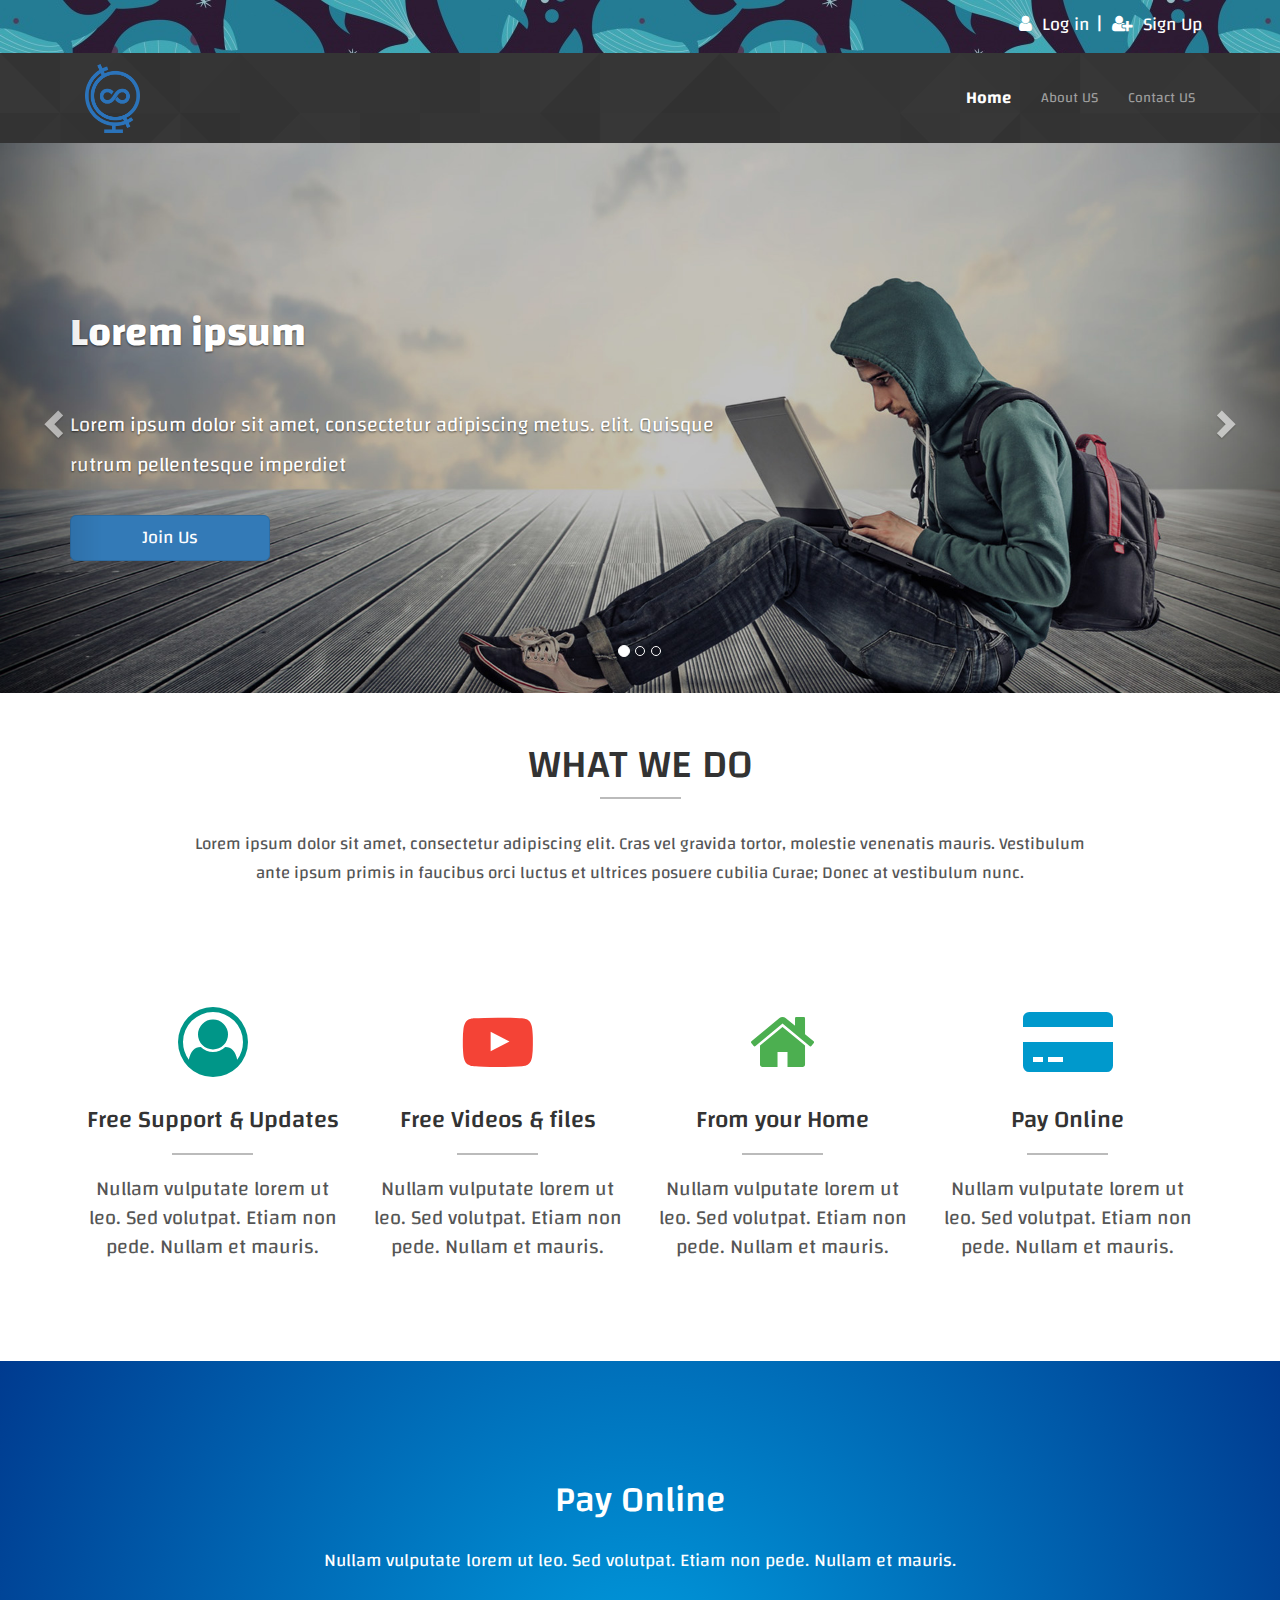
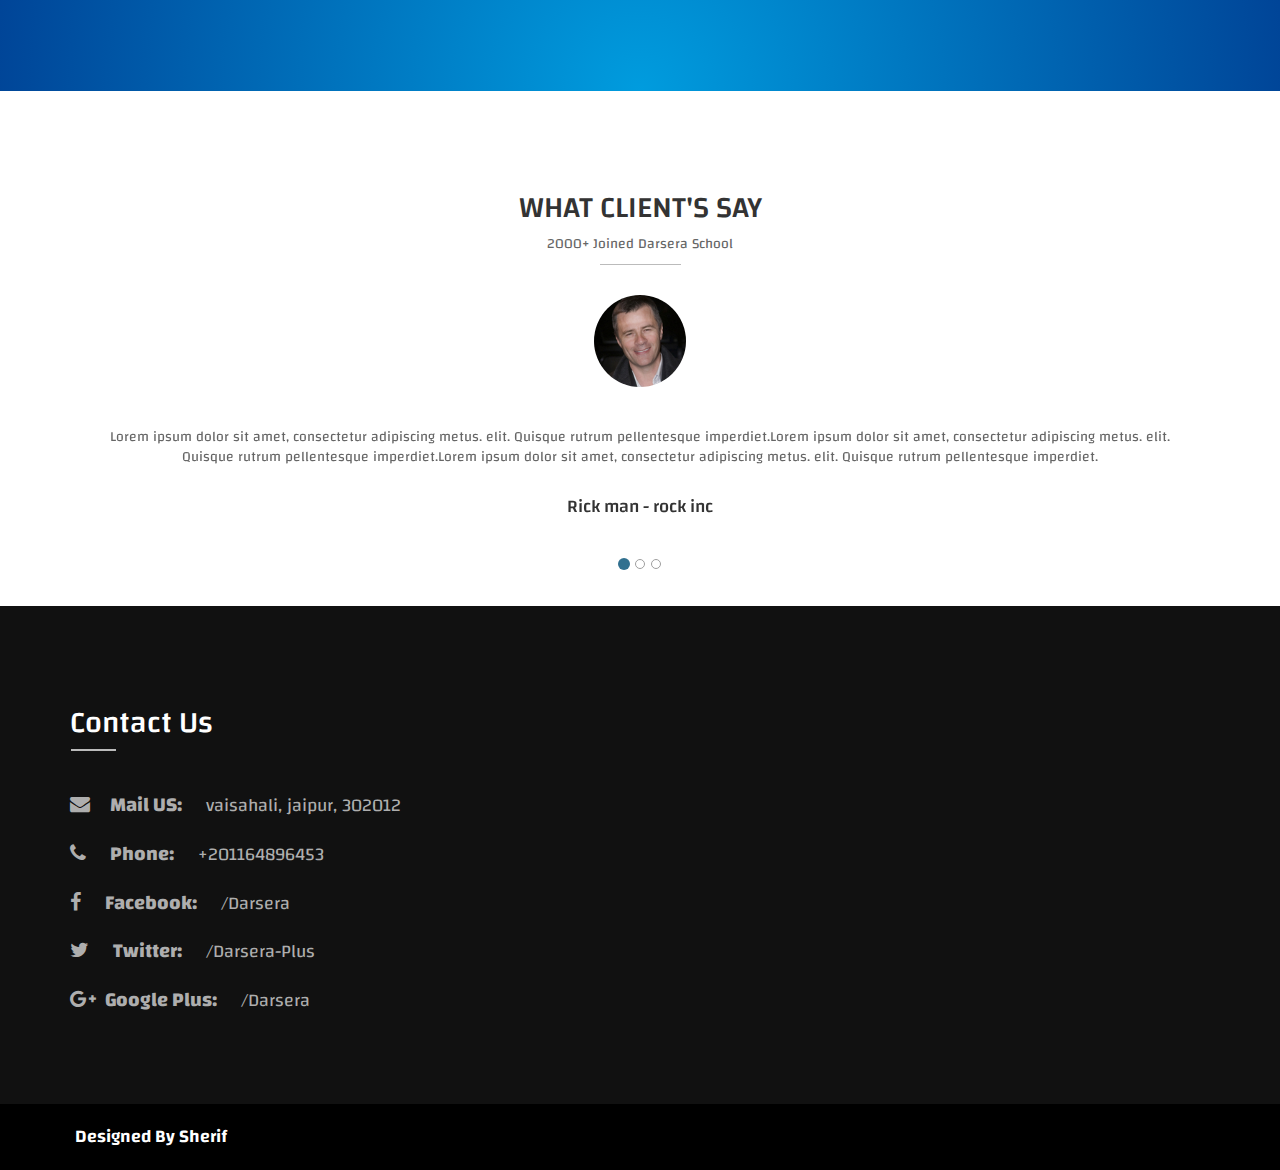
<file: index.html>
<!DOCTYPE html>
<html>
    <head>
		<link rel="stylesheet" href="css/normalize.css"/>
		<link rel="stylesheet" href="css/bootstrap.min.css" />
		<link rel="stylesheet" href="css/font-awesome.min.css" />
		<link href="https://fonts.googleapis.com/css?family=Changa" rel="stylesheet">
		<link rel="stylesheet" href="css/index-style.css" />
		<title>Darsera</title>
	</head>
	<body>
		<!-- Start Login-nav  -->

		<div class="login-nav">
			<div class="container">
			<ul>
				<li class="right"><a href="Sign-Up"><i class="fa fa-user-plus"></i>Sign Up</a></li>
				<li style="padding-top:10px;font-weight:700;"> | </li>
				<li class="left"><a href="Login"><i class="fa fa-user"></i>Log in</a></li>
				<div class="clear"></div>
			</ul>
			</div>
		</div>
		
		<!-- End Login-nav  -->

		
		<!-- Start Nav bar -->
		

			<nav class="navbar navbar-default nav  navbar-inverse nav-pattern "> 
				<div class="container">
					
					  <!-- Brand and toggle get grouped for better mobile display -->
					  <div class="navbar-header ">
						<button type="button" class="navbar-toggle collapsed" data-toggle="collapse" data-target="#bs-example-navbar-collapse-1" aria-expanded="false">
						  <span class="sr-only">Toggle navigation</span>
						  <span class="icon-bar"></span>
						  <span class="icon-bar"></span>
						  <span class="icon-bar"></span>
						</button>
                        <div class="col-lg-12">  
						<a class="navbar-brand logo" href="#" ><img class="img-responsive" src="images/logo.png" ></a>
					    </div>
                        </div>
				  
					  <!-- Collect the nav links, forms, and other content for toggling -->
					  <div class="collapse navbar-collapse" id="bs-example-navbar-collapse-1">
						<ul class="nav navbar-nav navbar-right">
						  <li>
							  <a href="#" class="join" >Home</a>
							</li>
							<li><a href="#about-us" class="" >About US</a></li>
							<li><a href="#contact-us" class="" >Contact US</a></li>
							
						  
						</ul>
					  </div><!-- /.navbar-collapse -->
				</div>  
			</nav>
		
		
		<!-- End Nav bar -->
		
		<!-- Start Slider -->
        
            <div>
                <div id="carousel-1" class="carousel slide" data-ride="carousel">
                <!-- Indicators -->
                <ol class="carousel-indicators">
                  <li data-target="#carousel-1" data-slide-to="0" class="active"></li>
                  <li data-target="#carousel-1" data-slide-to="1"></li>
                  <li data-target="#carousel-1" data-slide-to="2"></li>
                </ol>

                <!-- Wrapper for slides -->
                <div class="carousel-inner" role="listbox">
                  <div class="item active slide-content">
                    <img class="slide-image"  src="images/bg-2.jpg"/>
                    <div class="carousel-caption">
                        <div class="container">
							
								<h2>Lorem ipsum</h2>
								<p>Lorem ipsum dolor sit amet, consectetur adipiscing metus. elit. Quisque rutrum pellentesque imperdiet</p>
								<a href="#" class="btn btn-primary btn-lg">Join Us</a>
                        
						</div>
                    </div>
                  </div>
                  <div class="item slide-content">
                    <img class="slide-image"  src="images/bg-2.jpg">
                    <div class="carousel-caption">
                        <div class="container">
							
								<h2>Lorem ipsum</h2>
								<p>Lorem ipsum dolor sit amet, consectetur adipiscing metus. elit. Quisque rutrum pellentesque imperdiet</p>
								<a href="#" class="btn btn-primary btn-lg">Join Us</a>
                        
							
						</div>
                    </div>
                  </div>
					<div class="item slide-content">
                    <img class="slide-image"  src="images/slider.jpg">
                    <div class="carousel-caption">
                        <div class="container">
							
								<h2>Lorem ipsum</h2>
								<p>Lorem ipsum dolor sit amet, consectetur adipiscing metus. elit. Quisque rutrum pellentesque imperdiet</p>
								<a href="#" class="btn btn-primary btn-lg">Join Us</a>
                        
							
						</div>
                    </div>
                  </div>
                </div>

                <!-- Controls -->
                <a class="left carousel-control" href="#carousel-1" role="button" data-slide="prev">
                  <span class="glyphicon glyphicon-chevron-left" aria-hidden="true"></span>
                  <span class="sr-only">Previous</span>
                </a>
                <a class="right carousel-control" href="#carousel-1" role="button" data-slide="next">
                  <span class="glyphicon glyphicon-chevron-right" aria-hidden="true"></span>
                  <span class="sr-only">Next</span>
                </a>
              </div>
            
			
		</div>
		<!-- End Slider -->
		
		<!-- Start Discription ** De Matfa2na4 3aleha bas 4aklaha afdal ba3d elslider ** -->
		
		<div class="about-us" id="about-us">
			<div class="container">
				<div class="head">
					<h2>What We Do</h2>
					<div class="line"></div>
					
				</div>
				
					
				<div class="text">
					<p>Lorem ipsum dolor sit amet, consectetur adipiscing elit. Cras vel gravida tortor, molestie venenatis mauris.
					Vestibulum ante ipsum primis in faucibus orci luctus et ultrices posuere cubilia Curae; Donec at vestibulum nunc.
					</p>
				</div>
				
				<div class="content">
					<div class="col-lg-3 col-md-4 col-sm-6 col-xs-12">
						<div class="parent">
							<i class="fa fa-user-circle-o first"></i>
							<br>
							<h3>Free Support & Updates</h3>
							<div class="line"></div>
							<p>Nullam vulputate lorem ut leo. Sed volutpat. Etiam non pede. Nullam et mauris.</p>
						</div>
					</div>
					<div class="col-lg-3 col-md-4 col-sm-6 col-xs-12">
						<div class="parent">
							<i class="fa fa-youtube-play sec"></i>
							<br>
							<h3>Free Videos & files</h3>
							<div class="line"></div>
							<p>Nullam vulputate lorem ut leo. Sed volutpat. Etiam non pede. Nullam et mauris.</p>
						</div>
					</div>
					<div class="col-lg-3 col-md-4 col-sm-6 col-xs-12">
						<div class="parent">
							<i class="fa fa-home third"></i>
							<br>
							<h3>From your Home </h3>
							<div class="line"></div>
							<p>Nullam vulputate lorem ut leo. Sed volutpat. Etiam non pede. Nullam et mauris.</p>
						</div>
					</div>
					<div class="col-lg-3 col-md-4 col-sm-6 col-xs-12">
						<div class="parent">
							<i class="fa fa-credit-card-alt fourth"></i>
							<br>
							<h3>Pay Online</h3>
							<div class="line"></div>
							<p>Nullam vulputate lorem ut leo. Sed volutpat. Etiam non pede. Nullam et mauris.</p>
						</div>
					</div>
				</div>
			</div>
			
		</div>
		
		<!-- End Discription -->
		<!-- Start Parralex -->
		<div class="parralex">
			<div class="container">
				<div class="content">
					<h2>Pay Online</h2>
					<p>Nullam vulputate lorem ut leo. Sed volutpat. Etiam non pede. Nullam et mauris.</p>
				</div>
			</div>
		</div>
		
		
		<!-- End Parralex -->
		
		
		<!-- You Stopped Here -->
		<!-- Start Clients -->
		
		<div class="client">
			<div class="head">
				<div class="container head-cont">
					<h2>WHAT CLIENT'S SAY</h2>
					<p>2000+ Joined Darsera School</p>
					<div class="line"></div>
				</div>

			</div>
			<div id="carousel-example-generic" class="carousel slide " data-ride="carousel">
			  <!-- Indicators -->
			  <ol class="carousel-indicators">
				<li data-target="#carousel-example-generic" data-slide-to="0" class="active"></li>
				<li data-target="#carousel-example-generic" data-slide-to="1"></li>
				<li data-target="#carousel-example-generic" data-slide-to="2"></li>
			  </ol>

			  <!-- Wrapper for slides -->
			  <div class="carousel-inner" role="listbox">
				<div class="item active">
					
					<div class="container slid-cont">
						
						<div class="photo">
							<img class="img-responsive img-circle" src="images/customer-1.jpg">
						</div>
						<p>Lorem ipsum dolor sit amet, consectetur adipiscing metus. elit. Quisque rutrum pellentesque imperdiet.Lorem ipsum dolor sit amet, consectetur adipiscing metus. elit. Quisque rutrum pellentesque imperdiet.Lorem ipsum dolor sit amet, consectetur adipiscing metus. elit. Quisque rutrum pellentesque imperdiet.</p>
						<h4>Rick man - rock inc</h4>
					</div>
				</div>
				<div class="item">
					<div class="container slid-cont">
						
						<div class="photo">
							<img class="img-responsive  img-circle" src="images/customer-2.jpg">
						</div>
						<p>Lorem ipsum dolor sit amet, consectetur adipiscing metus. elit. Quisque rutrum pellentesque imperdiet.Lorem ipsum dolor sit amet, consectetur adipiscing metus. elit. Quisque rutrum pellentesque imperdiet.Lorem ipsum dolor sit amet, consectetur adipiscing metus. elit. Quisque rutrum pellentesque imperdiet.</p>	
						<h4>Rick man - rock inc</h4>
					</div>
				</div>
				<div class="item">
					<div class="container slid-cont">
						<div class="photo">
							<img class="img-responsive  img-circle" src="images/customer-3.jpg">
						</div>
						<p>Lorem ipsum dolor sit amet, consectetur adipiscing metus. elit. Quisque rutrum pellentesque imperdiet.Lorem ipsum dolor sit amet, consectetur adipiscing metus. elit. Quisque rutrum pellentesque imperdiet.Lorem ipsum dolor sit amet, consectetur adipiscing metus. elit. Quisque rutrum pellentesque imperdiet.</p>	
						<h4>Rick man - rock inc</h4>
					</div>
				</div>
			  </div>

			  <!-- Controls -->
			  
			</div>
		</div>
		
		
		<!-- End Clients -->
		
		<!-- Start Footer -->
		
		<div class="footer">
			<div class="container">
				<div class="contact" id="contact-us">
					<div class="head">
						<h2>Contact Us</h2>
						<div class="line"></div>
					</div>
					<div class="ways">
						<ul>
							<li>
								<span class="what">
								<i class="fa fa-envelope"></i><span>Mail US:</span>
								</span>
								<span class="mail">
								vaisahali, jaipur, 302012</span>	
							</li>
							<li>
								<span class="what">
								<i class="fa fa-phone"></i> <span>Phone:</span>
								</span>
								+201164896453
								
							</li>
							<li>
								<span class="what">
								<i class="fa fa-facebook"></i> <span>Facebook:</span>
								</span>
								<a href="#" target="_blank">
									/Darsera
								</a>
							</li>
							<li>
								<span class="what">
								<i class="fa fa-twitter"></i> <span>Twitter:</span>
								</span>
								<a href="#" target="_blank">
									/Darsera-Plus
								</a>
							</li>
							<li>
								<span class="what">
								<i class="fa fa-google-plus"></i> <span class="gplus">Google Plus:</span>
								</span>
								<a href="#" target="_blank">
									/Darsera
								</a>
							</li>
						
						</ul>
					</div>
				</div>
			</div>
		</div>
		
		<!-- End Footer -->
		
		
		<!-- Start El emda -->
		
		<div style="background-color:#000;" class="emda">
			<div class="container" style="padding:20px;font-weight:600;font-size:18px;">
				<a target="_blank" style="color:#fff" href="http://www.facebook.com/ana.magnon.313" >
					Designed By Sherif
				</a>
			</div>
		</div>
		
		<!-- End El emda -->
		
		
		<script src="js/jquery-3.2.1.min.js"></script>
		<script src="js/bootstrap.min.js"></script>
	</body>
</html>
</file>
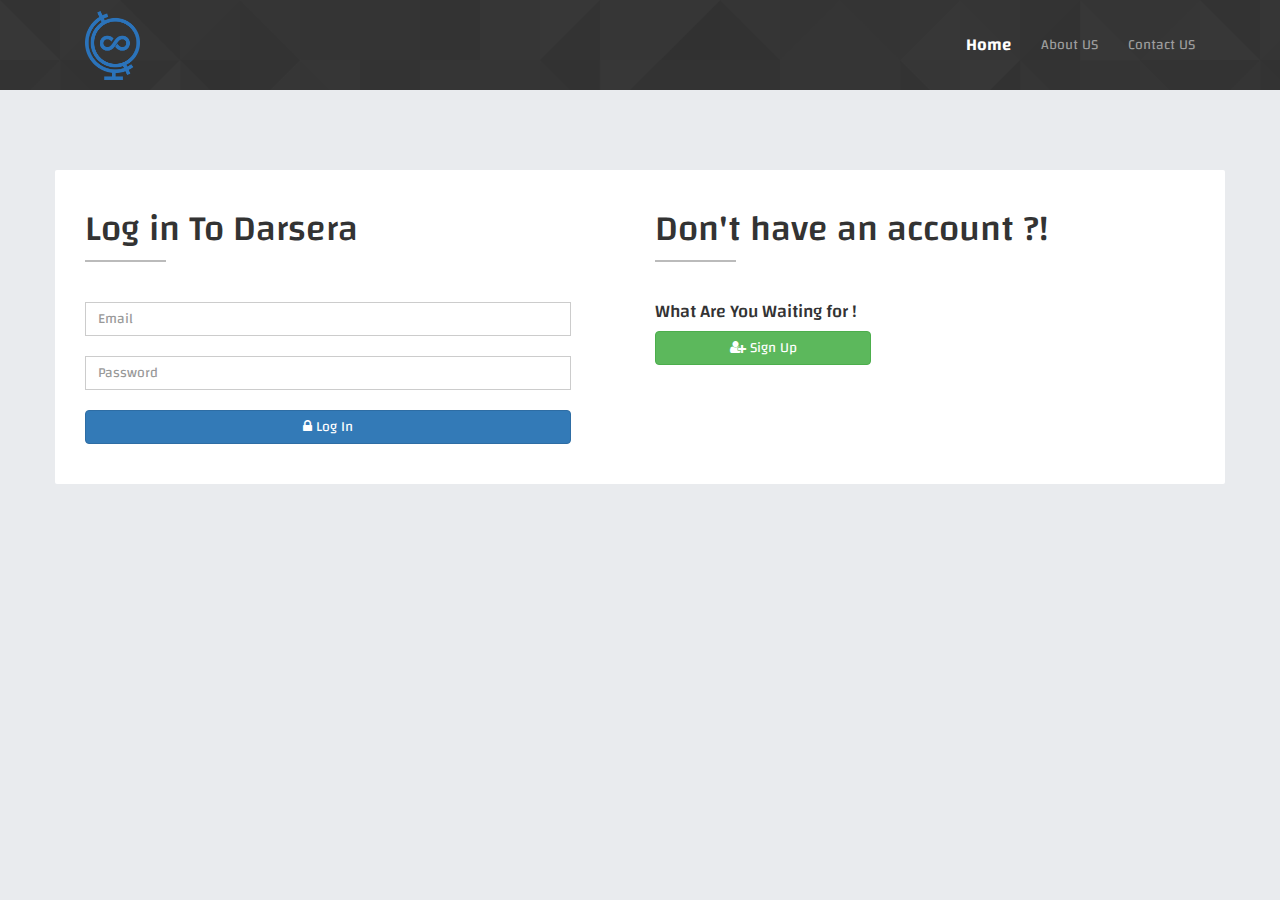
<file: Login/index.html>
<!DOCTYPE html>
<html>
	<head>
        	<link rel="stylesheet" href="../css/normalize.css"/>
		<link rel="stylesheet" href="../css/bootstrap.min.css" />
		<link rel="stylesheet" href="../css/font-awesome.min.css" />
		<link href="https://fonts.googleapis.com/css?family=Changa" rel="stylesheet">
        	<link rel="stylesheet" href="../css/index-style.css"/>
		<link rel="stylesheet" href="../css/log-style.css" />
		<title>Log in</title>
    </head>
    <body>
    	<!-- Start Nav bar -->
        
    	<nav class="navbar navbar-default nav  navbar-inverse nav-pattern "> 
				<div class="container">
					
					  <!-- Brand and toggle get grouped for better mobile display -->
					  <div class="navbar-header ">
						<button type="button" class="navbar-toggle collapsed" data-toggle="collapse" data-target="#bs-example-navbar-collapse-1" aria-expanded="false">
						  <span class="sr-only">Toggle navigation</span>
						  <span class="icon-bar"></span>
						  <span class="icon-bar"></span>
						  <span class="icon-bar"></span>
						</button>
                        <div class="col-lg-12">  
						<a class="navbar-brand logo" href="#" ><img class="img-responsive" src="../images/logo.png" ></a>
					    </div>
                        </div>
				  
					  <!-- Collect the nav links, forms, and other content for toggling -->
					  <div class="collapse navbar-collapse" id="bs-example-navbar-collapse-1">
						<ul class="nav navbar-nav navbar-right">
						  <li>
							  <a href="#" class="join" >Home</a>
							</li>
							<li><a href="#about-us" class="" >About US</a></li>
							<li><a href="#contact-us" class="" >Contact US</a></li>
							
						  
						</ul>
					  </div><!-- /.navbar-collapse -->
				</div>  
			</nav>
		
		
		<!-- End Nav bar -->
        <!-- Start Login -->
        
        <div class="container login">
        
            
            
            <div class="col-lg-6 col-md-6 col-sm-12 col-xs-12">
            <div class="head">
                <h2>Log in To Darsera</h2>
                <div class="line"></div>
            </div>
            <div class="form">
            <form>
            	<input class="form-control" placeholder="Email">
                <br>
                <input class="form-control" placeholder="Password">
                <br>
                <button class="btn btn-primary "><i class="fa fa-lock"> </i> Log In</button>
            </form>
            </div>
        	</div>
            <div class="col-lg-6 col-md-6 col-sm-12 col-xs-12">
                <div class="head">
                    <h2>Don't have an account ?!</h2>
                    <div class="line"></div>
                </div>
                <div class="signup">
                    <h4>What Are You Waiting for !</h4>
                    <a class="btn btn-success" href="../sign-up"><i class="fa fa-user-plus"> </i> Sign Up </a>
                </div>
            </div>
            
        </div>
        
        
        <!-- End Login -->
        
        
        
    </body>


</html>
</file>
<file: css/index-style.css>
body
{
	font-family: changa;
	padding-top:53px;
}
.line
{
    width:81px;
    height:2px;
    background-color:#bbb;/*#e71f30 good red*/
    margin:auto;
	margin-bottom:10px;
}
a:hover
{
	text-decoration: none;
}
/* Start Login-nav Style */

.login-nav
{
	position: fixed;
	top:0;
	right:0;
	left:0;
	z-index: 5000;
	background: url(../images/patt4.jpg) repeat left top scroll;
}
.login-nav ul li
{
	list-style: none;
	float: right;
	color:#fff;
	font-size: 18px;
	padding-top:5px;
}
.login-nav ul li a
{
	color:#fff;
	padding:10px 8px 10px 0;
}
.login-nav ul li a i
{
	padding:10px;
}
.clear
{
	clear:both;
}
/* End Login-nav Style */
/* Start Nav-Bar Style */

.nav-pattern /* Nav-Background */
{
    background: url(../images/pattern.png) repeat left top scroll;
    padding:20px;
	
	border-radius: 0;
	margin-bottom: 0;
	border:none;
    
}

.logo /* Logo Position and Size */
{
    width: 85px;
    margin-top: -24px;
}
.navbar .container .collapse .navbar-right .join /* Join link */
{
	color:#fff;
	font-size: 17px;
	font-weight: 600;
}


/* End Nav-Bar Style */

/* Start Slider Style */

.carousel-control /* Controls */
{
    width: 8%;
}
/* Start Nav Image Responsive */

.slide-content
{
	
	height:100%;
	width:100%;
   
}
.carousel-inner>.item>img
{
    width:100%;
    height:100%;
    min-height: 100%;
}
.carousel-inner
{
    width:100%;
    max-height:550px;
    min-height: 120px;
}

/* End Nav Image Responsive */

/* Start Slider Text */

.carousel-caption
{
    position: absolute;
    top:0px;
    left:0px;
    text-align:left;
    width:100%;
    
}
.carousel-caption .container
{
	padding-top:10%;
}
.carousel-caption .container h2
{
	font-size:40px;
	font-weight:700;
}
.carousel-caption .container p
{
	padding-top:40px;
	padding-bottom:20px;
	font-size:20px;
	line-height: 40px;
	width:60%;
}
.carousel-caption .container .btn
{
	width:200px;
	
}

/* Start Text Responsive */

@media(max-width:970px)
{
	.carousel-caption .container
	{
		padding-top:5%;
	}
	.carousel-caption .container h2
	{
		font-size: 38px;
	}
	.carousel-caption .container p
	{
		padding-top:30px;
		padding-bottom:20px;
		font-size:18px;
		line-height: 30px;
		width:60%;
	}
}
@media(max-width:900px)
{
	.carousel-caption .container
	{
		padding-left:5%;
		padding-top:3%;
	}
	.carousel-caption .container h2
	{
		font-size: 32px;
	}
	.carousel-caption .container p
	{
		padding-top:20px;
		padding-bottom:15px;
		font-size:16px;
		line-height: 20px;
		width:60%;
	}
}
@media(max-width:650px)
{
	.carousel-caption .container
	{
		padding-top:2%;
	}
	.carousel-caption .container h2
	{
		font-size: 20px;
	}
	.carousel-caption .container p
	{
		padding-top:10px;
		padding-bottom:10px;
		font-size:12px;
		line-height: 20px;
		width:60%;
	}
	.carousel-caption .container .btn-lg
	{
		padding: 8px 14px;
    	font-size: 16px;
	}
	
}
@media(max-width:530px)
{
	.carousel-caption
	{
		padding-top:20px;
	}
	.carousel-caption .container
	{
		padding-top:0px;
	}
	.carousel-caption .container h2
	{
		font-size: 18px;
	}
	.carousel-caption .container p
	{
		padding-top:10px;
		padding-bottom:10px;
		font-size:12px;
		line-height: 22px;
		width:80%;
	}
	.carousel-caption .container .btn
	{
		padding: 6px 12px;
    	font-size: 12px;
		width:70px;
		font-weight: 400;
	}
}
@media(max-width:420px)
{
	.carousel-caption
	{
		padding-top:0px;
	}
	.carousel-caption .container
	{
		padding-top:0px;
		padding-left:30px;
	}
	.carousel-caption .container h2
	{
		font-size: 14px;
	}
	.carousel-caption .container p
	{
		padding-top:0px;
		padding-bottom:0px;
		font-size:9px;
		line-height: 18px;
		width:90%;
	}
	.carousel-caption .container .btn
	{
		padding: 6px 12px;
    	font-size: 12px;
		width:70px;
		font-weight: 400;
	}
	.carousel-indicators
	{
		margin-bottom:0;
		bottom:5px;
	}
}

/* End Text Responsive */

/* End Slider Text */

/* End Slider Style */

/* Start About US, DashBoard(header) Style */

.about-us .container .head,
.dashboard-head .container .head
{
    text-align:center;
    text-transform: uppercase;
    font-size: 22px;
    padding-top: 30px;
	margin-bottom: 30px;
}
.about-us .container .head h2,
.dashboard-head .container .head h2
{
    margin-bottom: 10px;
	font-size: 40px;
}
.about-us .container .text
{
	width:80%;
	text-align:center;
	margin:auto;
	color: #555;
    line-height: 29px;
	font-size:17px;
}
.about-us .container .content
{
	margin-top:120px;
}
.about-us .container .content .parent
{
	text-align:center;
	margin-bottom:60px;
	transition: 1s all;
}

.about-us .container .content .parent i
{
	font-size: 70px;
	margin-bottom:10px;
	color:#09c;
}
.about-us .container .content .parent .first
{
	color:#009688;
}
.about-us .container .content .parent .sec
{
	color:#f44336;
}
.about-us .container .content .parent .third
{
	color:#4caf50;
}
.about-us .container .content .parent .fourth
{
	color:#09c;
}
.about-us .container .content .parent h3
{
	margin-bottom:20px;
}
.about-us .container .content .parent p
{
	margin-top:20px;
	font-size:20px;
	color: #555;
}

/* End About US Style */
/* Start Parralex Style */
.parralex
{
	margin-top:40px;
	color: #fff;
    background-color: #009cde;
    background-image: radial-gradient(circle farthest-side at center bottom,#009cde,#003087 125%);
}
.parralex .content
{
	padding-top:100px;
	padding-bottom:100px;
	margin:auto;
	text-align:center;
}

.parralex .content h2
{
	font-size:36px;
}
.parralex .content p
{
	padding-top: 10px;
	font-size:18px;
	line-height: 40px;
}
/* End Parralex Responsive */

/* End Parralex Style */

/* Start Client Style */
.client .carousel .carousel-inner
{
	height:auto;
}
.client .head .head-cont
{
	text-align:center;
	padding-top:80px;
}
.client ol li
{
	border-color:#9e9e9e;
}
.client ol li.active
{
	background-color: #31708f;
    border-color: transparent;
}
.client p
{
	    color: #666666;
		
		
}
.client .container .head p
{
	font-size:14px;
	padding-bottom: 10px;
}
.client .container .line
{
	height:1px;
}
.client .slid-cont
{
	text-align: center;
	padding-bottom:80px;	
}
.client .container .photo
{
	width:92px;
	margin:20px auto;
}
.client .item .container p
{
	padding:20px;
}


/* End Client Style */

/* Start Footer Style */

.footer 
{
	background-color: #111;
	padding: 80px 0;
}
.footer .container .head 
{
}
.footer .container .head h2
{
	color:#fff;
}
.footer .container .head .line
{
	margin-left:1px;
	margin-right: 0;
	margin-bottom:30px;
	width:45px;
}
.footer .ways ul
{
	padding:0;
	margin:0;
}


.footer .ways,
.footer .ways li>a
{
	color:#aeaeae;
}
.footer .ways li
{
	padding:10px 0;
	font-size:18px;
	display:block;
	list-style: none;
}
.footer .ways span>span
{
	padding:0 20px;
}
.footer .ways span.what
{
	font-weight: bold;
	font-size:20px;
}
.footer table span.what span
{
	padding:0 15px 0 0;
}

.footer .container .ways li .gplus
{
	padding-left:5px;
}
@media(max-width:380px)
{
	.footer .ways span>span
	{
		padding:0 0px 0 10px;
	}
	.footer .ways li
	{
		font-size:16px;
	}
	.footer .ways li span.what
	{
		font-size:18px;
	}
	.footer .ways li span.mail
	{
		font-size:13.5px;
		
	}
	
}


/* End Footer Style */
</file>
<file: css/log-style.css>
body
{
	padding-top:0px;
	background-color:#e9ebee;
	

}
/* Start Login style */
.login
{
	margin-top:80px;
	margin-bottom:80px;
	background-color:#fff;
	border-radius:2px;
	padding-bottom:30px;
}
.login .head
{
	margin-top:40px;
}
.login .head h2
{
	font-size:36px;
}
.login .head .line
{
	margin:0;
}
.login .form
{
	padding:30px 0 0;
	margin:10px 0;
}

.login .form form input:not(.checkbox)
{
	border-radius:0px;
	box-shadow:none;
	width:90%;
}
.login .form form .check
{
	margin:10px 3px 20px 0;
}
.login .form form .checkbox
{
	display:inline-block;
	margin-right:3px;
}
.login .form .select
{
	width:90%;
}
.login .form form .col-lg-4,
.login .form form .col-md-4,
.login .form form .col-sm-4,
.login .form form .col-xs-4
{
	padding:0 10px 0 0;
}
.login .form form .select .last-one
{
	padding:0;
}
.login .form form select
{
	border-radius:0px;
	box-shadow:none;
}
.login .form form>select
{
	width:90%;
}

.login .form form button
{
	display:block;
	width:90%;
	text-align:center;
}
.login .signup
{
	padding-top:30px;
}
.login .signup a
{
	
	width:40%;

}
@media(max-width:386px)
{
	.login .col-xs-12
	{
		padding:0;
	}
	.login .col-xs-12 h2
	{
		font-size:23px;
	}
	.login .col-xs-12 h4
	{
		font-size:14px;
	}
}

input:unvalid
{
	border-color:#E34234;
}




/* End Login style */
</file>
